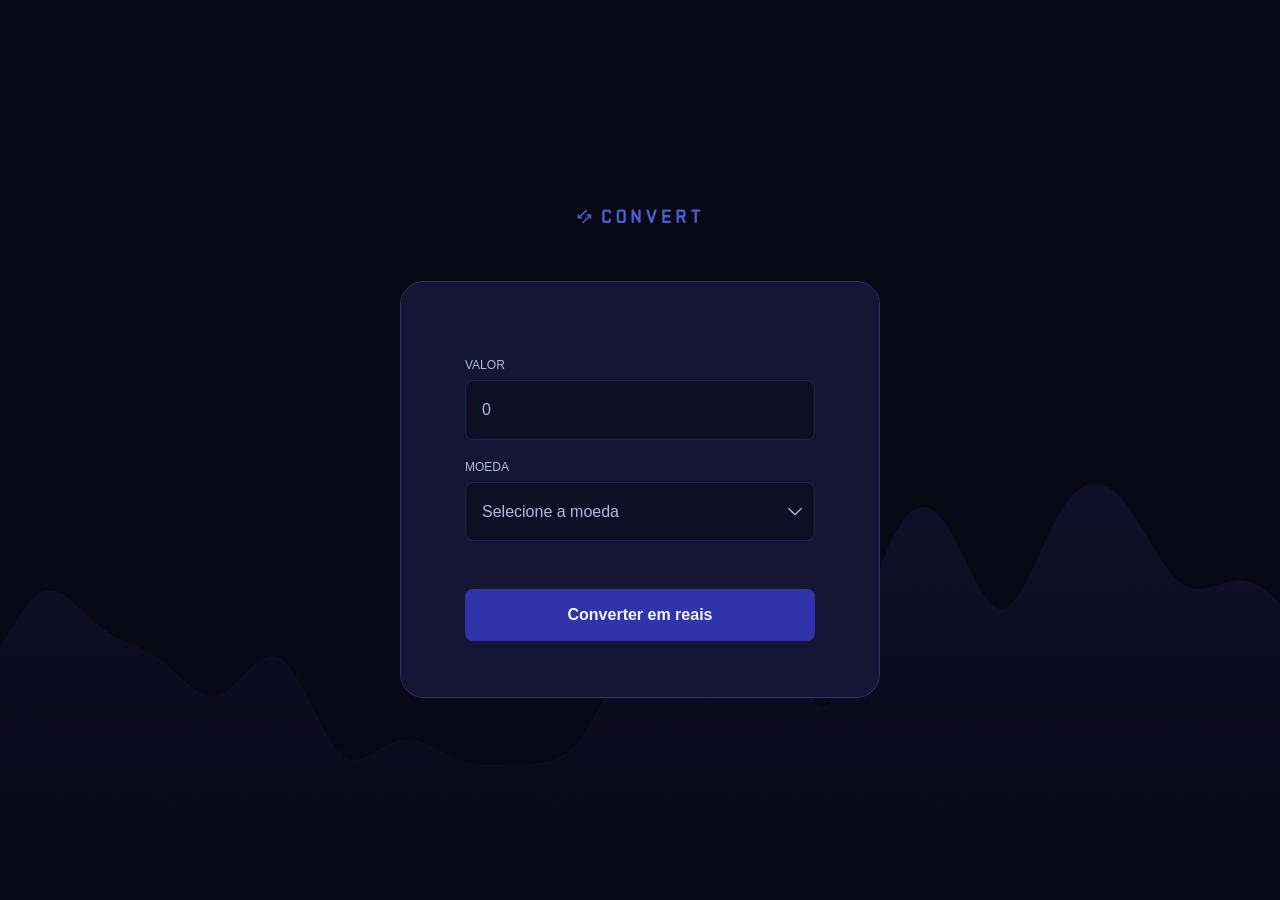
<file: index.html>
<!DOCTYPE html>
<html lang="pt-br">
  <head>
    <meta charset="UTF-8" />
    <meta name="viewport" content="width=device-width, initial-scale=1.0" />
    <link rel="preconnect" href="https://fonts.googleapis.com" />
    <link rel="preconnect" href="https://fonts.gstatic.com" crossorigin />
    <link
      href="https://fonts.googleapis.com/css2?family=IBM+Plex+Mono&family=Roboto:wght@400;500;700&display=swap"
      rel="stylesheet"
    />
    <link rel="stylesheet" href="styles.css" />
    <title>Convert</title>
  </head>
  <body>
    <img src="./img/logo.svg" alt="Convert logo" />
    <main>
      <form>
        <label for="amount">valor</label>
        <input type="text" name="amount" id="amount" placeholder="0" required />
        <label for="currency">moeda</label>
        <select name="currency" id="currency" required>
          <option value="" disabled selected hidden>Selecione a moeda</option>
          <option value="USD">Dólar Americano</option>
          <option value="EUR">Euro</option>
          <option value="GBP">Libra Esterlina</option>
        </select>
        <button type="submit">Converter em reais</button>
      </form>
      <footer>
        <span id="description">US$ 1 = R$ 4,86</span>
          <h1 id="result">486,00 Reais</h1>
      </footer>
    </main>
    <script src="script.js"></script>
  </body>
</html>
</file>
<file: styles.css>
* {
  margin: 0;
  padding: 0;
  box-sizing: border-box;
}

:root {
  font-family: "Inter", sans-serif;
  font-size: 16px;

  /* CORES */
  --color-text: #f1f2f6;
  --color-placeholder: #b2b8de;

  --bg-body: #141534;
  --bg-input: #0e0f25;
  --bg-footer: #1f2151;
  --bg-scrollbar-track: #1f2151;
  --bg-scrollbar-thumb: #2f3279;

  --border-input: #1f2151;
  --border-focus: #4a5dcd;

  --primary: #2f34ab;
  --primary-hover: #4a5dcd;
}

/* Scrollbar */
::-webkit-scrollbar {
  width: 8px;
}

::-webkit-scrollbar-track {
  background-color: var(--bg-scrollbar-track);
}

::-webkit-scrollbar-thumb {
  background-color: var(--bg-scrollbar-thumb);
}

body {
  width: 100%;
  min-height: 100vh;

  background-image: url("./img/bg.png");
  background-size: cover;
  background-position: center;

  display: flex;
  align-items: center;
  justify-content: center;
  flex-direction: column;

  gap: 3.12rem;

  color: var(--color-text);
}

/* Container principal */
main {
  width: 100%;
  max-width: 480px;

  border-radius: 1.5rem;
  border: 1px solid var(--bg-scrollbar-thumb);
  overflow-y: hidden;
}

/* FORMULÁRIO */
form {
  background-color: var(--bg-body);

  display: flex;
  flex-direction: column;

  padding: 3.5rem 4rem;
}

label {
  font-size: 0.75rem;
  color: var(--color-placeholder);
  text-transform: uppercase;

  margin-bottom: 0.5rem;
  margin-top: 1.25rem;
}

/* Inputs e Select */
input,
select {
  outline: 0;

  color: var(--color-text);
  border: 1px solid var(--border-input);
  border-radius: 0.5rem;

  background-color: var(--bg-input);
  padding: 1.25rem 1rem;

  font-family: "Inter", sans-serif;
  font-size: 1rem;

  transition: border 0.2s, background-color 0.2s;
}

select {
  -moz-appearance: none;
  -webkit-appearance: none;
  appearance: none;

  background: url("./img/chevron-down.svg") no-repeat;
  background-position: calc(100% - 0.75rem) center !important;
  background-color: var(--bg-input);

  cursor: pointer;
}

input::placeholder,
select:invalid,
option {
  color: var(--color-placeholder);
}

input:focus,
select:focus {
  border: 1px solid var(--border-focus);
}

/* BOTÃO */
button {
  height: 3.25rem;

  background-color: var(--primary);

  border: none;
  border-radius: 0.5rem;

  color: var(--color-text);

  font-family: "Inter", sans-serif;
  font-size: 1rem;
  font-weight: 600;
  cursor: pointer;
  transition: background-color 0.2s;

  margin-top: 3rem;
  outline: 0;
}

button:hover {
  background-color: var(--primary-hover);
}

button:focus {
  outline: 1.5px solid var(--border-focus);
}

button:disabled {
  background-color: var(--bg-scrollbar-track);
  cursor: not-allowed;
}

/* RESULTADO (FOOTER) */
footer {
  background-color: var(--bg-footer);
  padding: 2.5rem;
  max-height: 196px;

  text-align: center;
  display: none;

  overflow-y: auto;
}

.show-result {
  display: block;
}

footer span {
  color: #7d8dec;
  font-size: 1rem;
  font-family: "IBM Plex Mono", monospace;
  margin-bottom: 0.5rem;
  line-height: 1.25rem;
}

footer h1 {
  color: var(--color-text);
  font-weight: 700;
  font-size: 2rem;
  line-height: 3rem;
  word-break: break-all;
}
</file>
